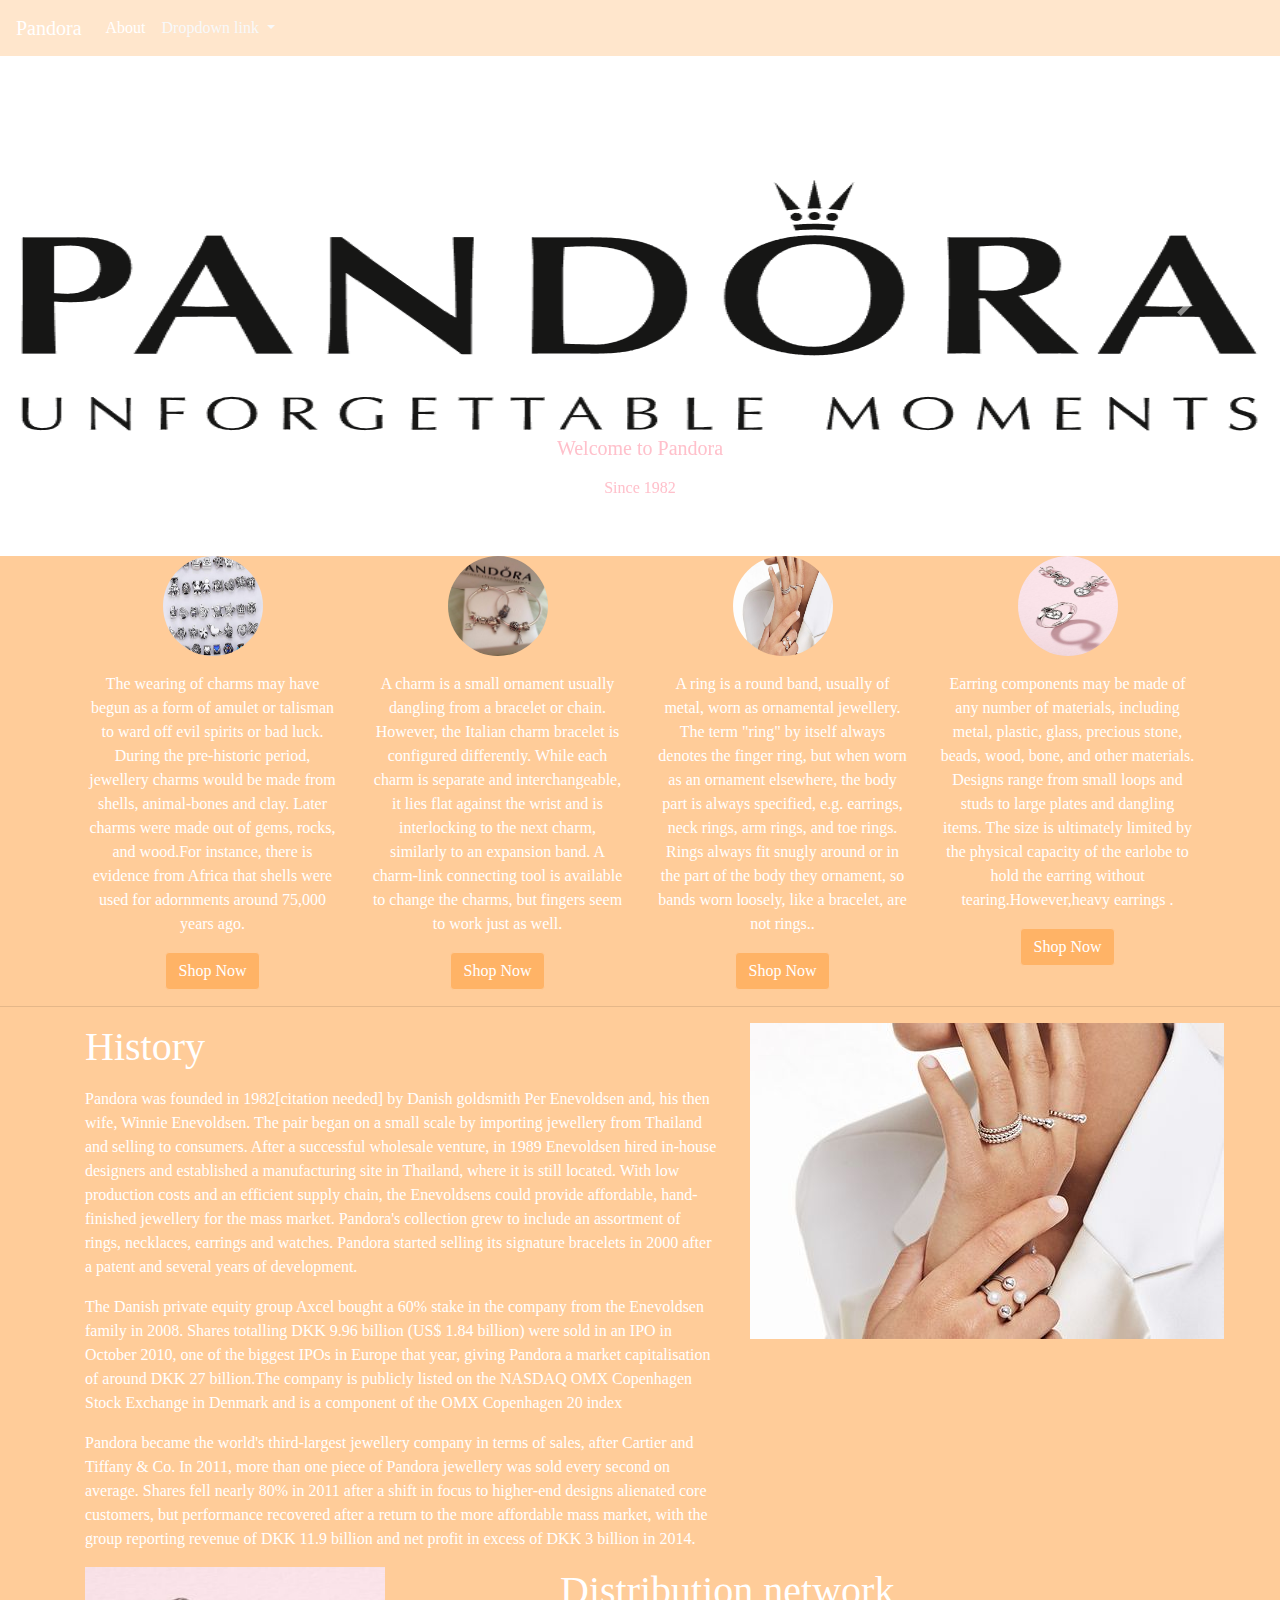
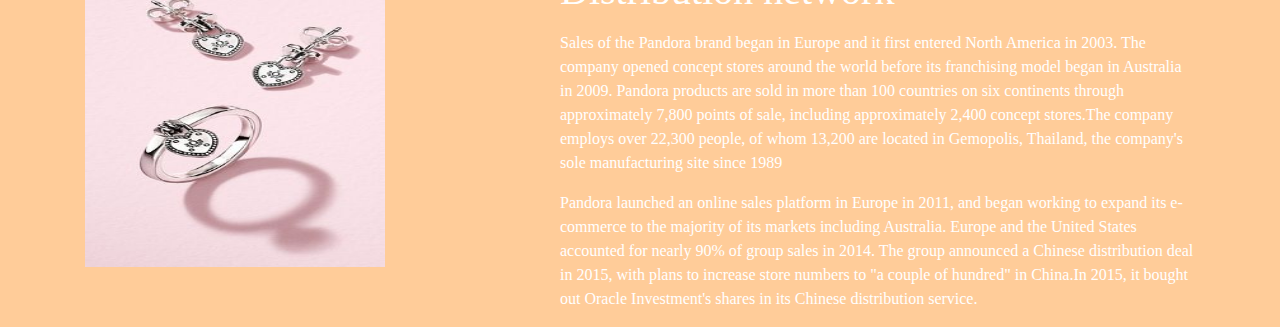
<file: index.html>
<!DOCTYPE html>
<html>
<head>
	<title>Pandor</title>
	 <link rel="stylesheet" type="text/css" href="css/bootstrap.min.css">
    <link rel="stylesheet" type="text/css" href="css/style.css">
    <link rel="icon"  href="images/9.jpg">

</head>
<body>
		<nav class="navbar navbar-expand-lg navbar-light bg-light">
  <a class="navbar-brand" href="#">Pandora</a>
  <button class="navbar-toggler" type="button" data-toggle="collapse" data-target="#navbarNavDropdown" aria-controls="navbarNavDropdown" aria-expanded="false" aria-label="Toggle navigation">
    <span class="navbar-toggler-icon"></span>
  </button>
  <div class="collapse navbar-collapse" id="navbarNavDropdown">
    <ul class="navbar-nav">
      <li class="nav-item active">
        <a class="nav-link" href="#">About <span class="sr-only">(current)</span></a>
      </li>
      <li class="nav-item dropdown">
        <a class="nav-link dropdown-toggle" href="#" id="navbarDropdownMenuLink" role="button" data-toggle="dropdown" aria-haspopup="true" aria-expanded="false">
          Dropdown link
        </a>
        <div class="dropdown-menu" aria-labelledby="navbarDropdownMenuLink">
          <a class="dropdown-item" href="index1.html" target="_blank">Time</a>
          <a class="dropdown-item" href="index2.html" target="_blank">G-Shock</a>
          
        </div>
      </li>
    </ul>
  </div>
</nav>
<div id="carouselExampleIndicators" class="carousel slide" data-ride="carousel">
  <ol class="carousel-indicators">
    <li data-target="#carouselExampleIndicators" data-slide-to="0" class="active"></li>
    <li data-target="#carouselExampleIndicators" data-slide-to="1"></li>
    <li data-target="#carouselExampleIndicators" data-slide-to="2"></li>
  </ol>
  <div class="carousel-inner">
    <div class="carousel-item active">
      <img class="d-block w-100" src="images/1.png" height="500" alt="First slide">
    </div>
    <div class="carousel-caption d-none d-md-block">
    <h5>Welcome to Pandora</h5>
    <p>Since 1982</p>
  </div>
    <div class="carousel-item">
      <img class="d-block w-100" src="images/2.jpg" height="500" alt="Second slide">
      <div class="carousel-caption d-none d-md-block">
    <h5>Welcome to Pandora</h5>
    <p>Since 1982</p>
  </div>
    </div>
    <div class="carousel-item">
      <img class="d-block w-100" src="images/3.jpg" height="500" alt="Third slide">
      <div class="carousel-caption d-none d-md-block">
    <h5>Welcome to Pandor</h5>
    <p>Since 1982</p>
  </div>
    </div>
  </div>
  <a class="carousel-control-prev" href="#carouselExampleIndicators" role="button" data-slide="prev">
    <span class="carousel-control-prev-icon" aria-hidden="true"></span>
    <span class="sr-only">Previous</span>
  </a>
  <a class="carousel-control-next" href="#carouselExampleIndicators" role="button" data-slide="next">
    <span class="carousel-control-next-icon" aria-hidden="true"></span>
    <span class="sr-only">Next</span>
  </a>
</div>
<div class="container">
	<div class="row">
		<div class="col-sm-6 col-md-3 text-center ">
			<img src="images/4.jpg" alt="..." class="rounded-circle" width="100" height="100">
			<p class="p1"> The wearing of charms may have begun as a form of amulet or talisman to ward off evil spirits or bad luck.
During the pre-historic period, jewellery charms would be made from shells, animal-bones and clay. Later charms were made out of gems, rocks, and wood.For instance, there is evidence from Africa that shells were used for adornments around 75,000 years ago.  </p>
<button type="button" class="btn btn-danger">Shop Now</button>
		</div>
		<div class="col-sm-6 col-md-3 text-center ">
			<img src="images/5.jpg" alt="..." class="rounded-circle" width="100" height="100">
			<p class="p1">A charm is a small ornament usually dangling from a bracelet or chain. However, the Italian charm bracelet is configured differently. While each charm is separate and interchangeable, it lies flat against the wrist and is interlocking to the next charm, similarly to an expansion band. A charm-link connecting tool is available to change the charms, but fingers seem to work just as well.</p>
			<button type="button" class="btn btn-danger">Shop Now</button>
		</div>
		<div class="col-sm-6 col-md-3 text-center">
			<img src="images/6.jpg" alt="..." class="rounded-circle" width="100" height="100">
			<p class="p1">A ring is a round band, usually of metal, worn as ornamental jewellery. The term "ring" by itself always denotes the finger ring, but when worn as an ornament elsewhere, the body part is always specified, e.g. earrings, neck rings, arm rings, and toe rings. Rings always fit snugly around or in the part of the body they ornament, so bands worn loosely, like a bracelet, are not rings..</p>
			<button type="button" class="btn btn-danger">Shop Now</button>
		</div>
		<div class="col-sm-6 col-md-3 text-center">
			<img src="images/7.jpg" alt="..." class="rounded-circle" width="100" height="100">
			<p class="p1">Earring components may be made of any number of materials, including metal, plastic, glass, precious stone, beads, wood, bone, and other materials. Designs range from small loops and studs to large plates and dangling items. The size is ultimately limited by the physical capacity of the earlobe to hold the earring without tearing.However,heavy earrings .</p>
			<button type="button" class="btn btn-danger">Shop Now</button>
		</div>
	</div>
</div>


<hr>
<div class="container">
	<div class="row">
		<div class="col-md-7">
			<h1 class="h11">History</h1>
			<p class="p1">Pandora was founded in 1982[citation needed] by Danish goldsmith Per Enevoldsen and, his then wife, Winnie Enevoldsen. The pair began on a small scale by importing jewellery from Thailand and selling to consumers. After a successful wholesale venture, in 1989 Enevoldsen hired in-house designers and established a manufacturing site in Thailand, where it is still located. With low production costs and an efficient supply chain, the Enevoldsens could provide affordable, hand-finished jewellery for the mass market. Pandora's collection grew to include an assortment of rings, necklaces, earrings and watches. Pandora started selling its signature bracelets in 2000 after a patent and several years of development.</p>
			<p class="p1">The Danish private equity group Axcel bought a 60% stake in the company from the Enevoldsen family in 2008. Shares totalling DKK 9.96 billion (US$ 1.84 billion) were sold in an IPO in October 2010, one of the biggest IPOs in Europe that year, giving Pandora a market capitalisation of around DKK 27 billion.The company is publicly listed on the NASDAQ OMX Copenhagen Stock Exchange in Denmark and is a component of the OMX Copenhagen 20 index</p>
			<p class="p1">Pandora became the world's third-largest jewellery company in terms of sales, after Cartier and Tiffany & Co. In 2011, more than one piece of Pandora jewellery was sold every second on average. Shares fell nearly 80% in 2011 after a shift in focus to higher-end designs alienated core customers, but performance recovered after a return to the more affordable mass market, with the group reporting revenue of DKK 11.9 billion and net profit in excess of DKK 3 billion in 2014.</p>
		</div>
		<div class="col-md-5">
			<img src="images/6.jpg">
		</div>
<div class="col-md-7 order-md-2  ">
      <h1 class="h11">Distribution network</h1>
      <p class="p1">Sales of the Pandora brand began in Europe and it first entered North America in 2003. The company opened concept stores around the world before its franchising model began in Australia in 2009. Pandora products are sold in more than 100 countries on six continents through approximately 7,800 points of sale, including approximately 2,400 concept stores.The company employs over 22,300 people, of whom 13,200 are located in Gemopolis, Thailand, the company's sole manufacturing site since 1989</p>
      <p class="p1">Pandora launched an online sales platform in Europe in 2011, and began working to expand its e-commerce to the majority of its markets including Australia.
Europe and the United States accounted for nearly 90% of group sales in 2014. The group announced a Chinese distribution deal in 2015, with plans to increase store numbers to "a couple of hundred" in China.In 2015, it bought out Oracle Investment's shares in its Chinese distribution service.</p>
    </div>
		<div class="col-md-5 order-md-1 ">
			<img src="images/7.jpg" height="300" width="300">
		</div>
	
</div>
 <script src="https://code.jquery.com/jquery-3.3.1.slim.min.js" integrity="sha384-q8i/X+965DzO0rT7abK41JStQIAqVgRVzpbzo5smXKp4YfRvH+8abtTE1Pi6jizo" crossorigin="anonymous"></script>
    <script src="https://cdnjs.cloudflare.com/ajax/libs/popper.js/1.14.3/umd/popper.min.js" integrity="sha384-ZMP7rVo3mIykV+2+9J3UJ46jBk0WLaUAdn689aCwoqbBJiSnjAK/l8WvCWPIPm49" crossorigin="anonymous"></script>
   <script type="text/javascript" src="js/bootstrap.min.js"></script>
</body>
</html>
</file>
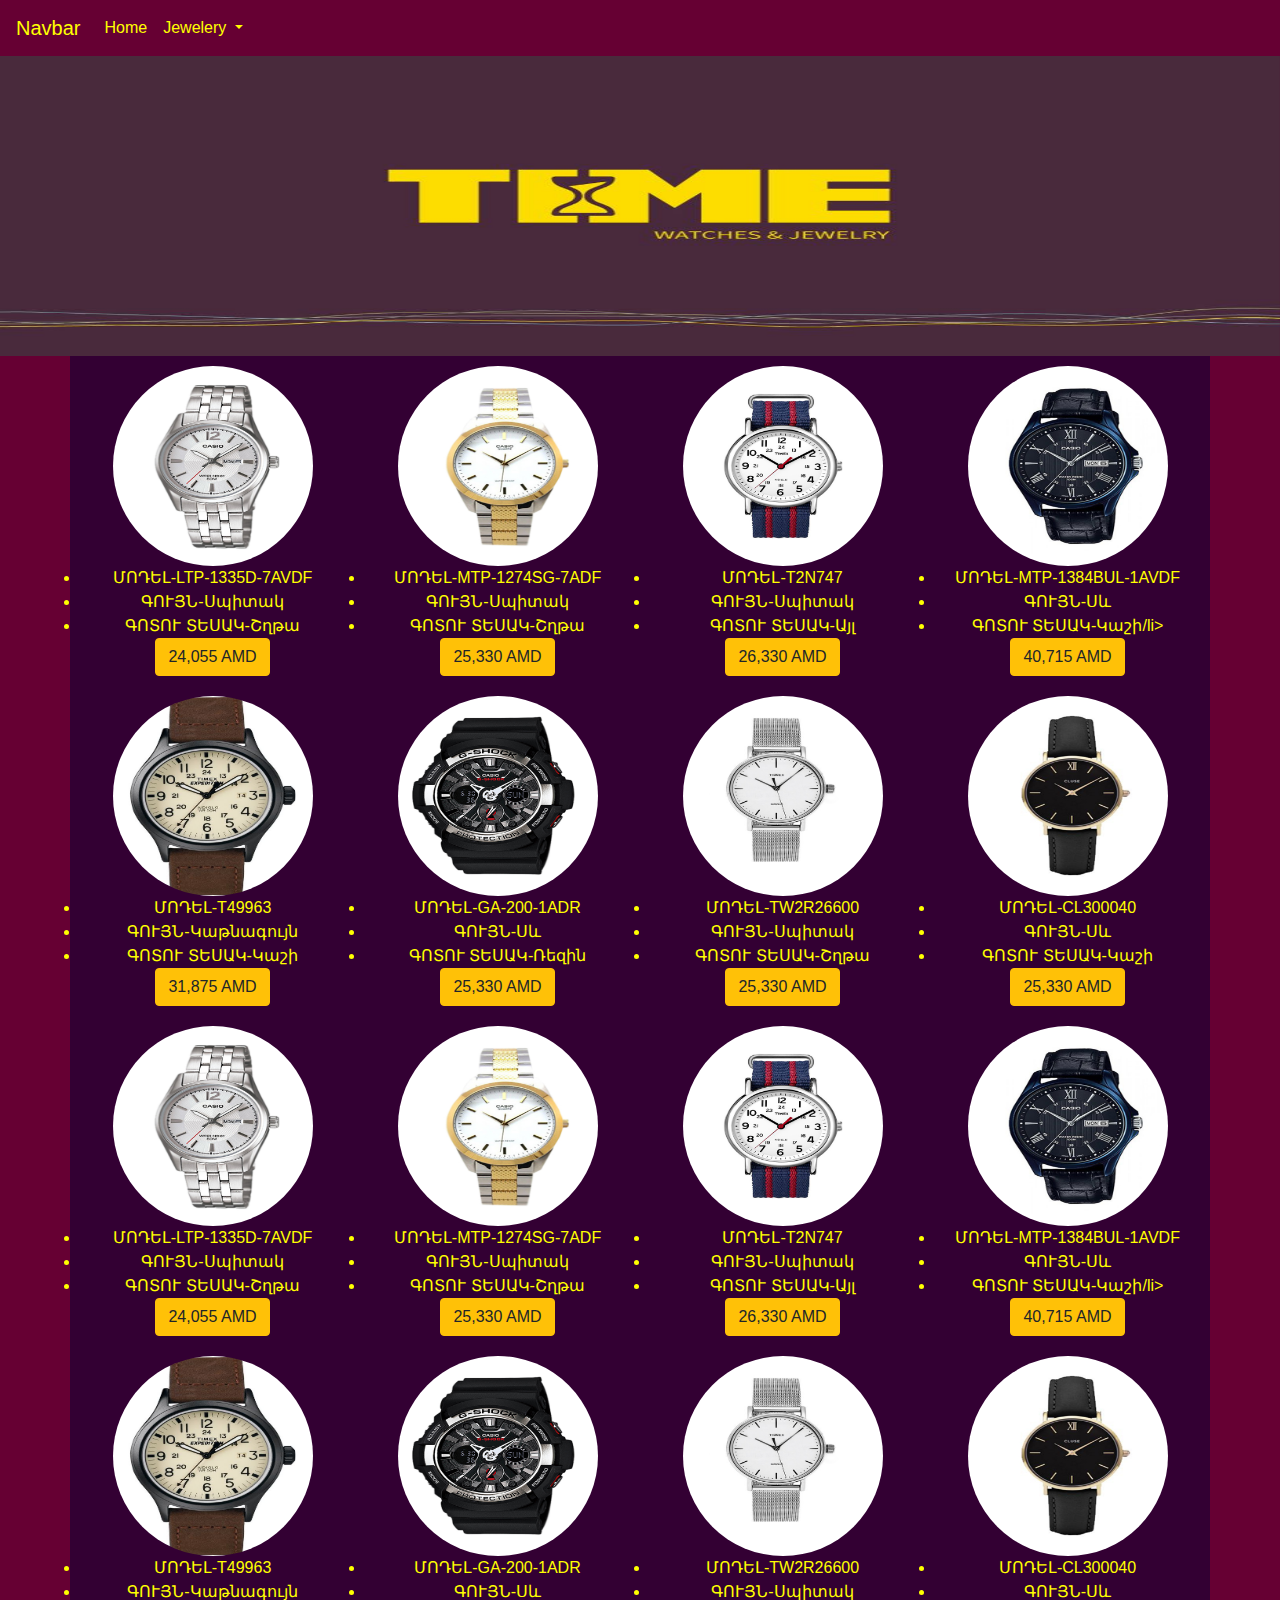
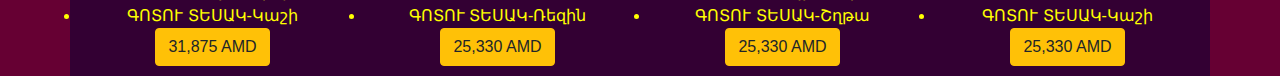
<file: index1.html>
<!DOCTYPE html>
<html>
<head>
	<title>Time</title>
	 <link rel="stylesheet" type="text/css" href="css/bootstrap.min.css">
    <link rel="stylesheet" type="text/css" href="css/style1.css">
    <link rel="icon"  href="images/10.jpg">


</head>
<body>
	<nav class="navbar navbar-expand-lg navbar-light bg-light">
  <a class="navbar-brand" href="#">Navbar</a>
  <button class="navbar-toggler" type="button" data-toggle="collapse" data-target="#navbarNavDropdown" aria-controls="navbarNavDropdown" aria-expanded="false" aria-label="Toggle navigation">
    <span class="navbar-toggler-icon"></span>
  </button>
  <div class="collapse navbar-collapse" id="navbarNavDropdown">
    <ul class="navbar-nav">
      <li class="nav-item active">
        <a class="nav-link" href="#">Home <span class="sr-only">(current)</span></a>
      </li>
      <li class="nav-item dropdown">
        <a class="nav-link dropdown-toggle" href="#" id="navbarDropdownMenuLink" role="button" data-toggle="dropdown" aria-haspopup="true" aria-expanded="false">
          Jewelery
        </a>
        <div class="dropdown-menu" aria-labelledby="navbarDropdownMenuLink">
          <a class="dropdown-item" href="index.html" target="_blank">Pandora</a>
          <a class="dropdown-item" href="index2.html" target="_blank">G-Shock</a>
         
        </div>
      </li>
    </ul>
  </div>
</nav>
<div id="carouselExampleSlidesOnly" class="carousel slide" data-ride="carousel">
  <div class="carousel-inner">
    <div class="carousel-item active">
      <img class="d-block w-100" src="images/10.jpg" height="300" alt="First slide">
    </div>
  </div>
</div>
<div class="container">
	<div class="row">
		<div class="col-sm-6 col-md-3 text-center">
			<img src="images/11.jpg" alt="..." class="rounded-circle" width="200" height="200">
			<ur class="ur">
				<li>ՄՈԴԵԼ-LTP-1335D-7AVDF</li>
                <li>ԳՈՒՅՆ-Սպիտակ</li>
                <li>ԳՈՏՈՒ ՏԵՍԱԿ-Շղթա</li></ur>
            <button type="button" class="btn btn-warning">24,055 AMD</button>
		</div>
		<div class="col-sm-6 col-md-3 text-center">
			<img src="images/13.jpg" alt="..." class="rounded-circle" width="200" height="200">
			<ur class="ur">
				<li>ՄՈԴԵԼ-MTP-1274SG-7ADF</li>
                <li>ԳՈՒՅՆ-Սպիտակ</li>
                <li>ԳՈՏՈՒ ՏԵՍԱԿ-Շղթա</li></ur>
                 <button type="button" class="btn btn-warning">25,330  AMD</button>
		</div>
		<div class="col-sm-6 col-md-3 text-center">
			<img src="images/14.jpg" alt="..." class="rounded-circle" width="200" height="200">
			<ur class="ur">
				<li>ՄՈԴԵԼ-T2N747</li>
                <li>ԳՈՒՅՆ-Սպիտակ</li>
                <li>ԳՈՏՈՒ ՏԵՍԱԿ-Այլ</li></ur>
                 <button type="button" class="btn btn-warning">26,330  AMD</button>
		</div>
		<div class="col-sm-6 col-md-3 text-center">
			<img src="images/18.jpg" alt="..." class="rounded-circle" width="200" height="200">
			<ur class="ur">
				<li>ՄՈԴԵԼ-MTP-1384BUL-1AVDF</li>
                <li>ԳՈՒՅՆ-Սև</li>
                <li>ԳՈՏՈՒ ՏԵՍԱԿ-Կաշի/li></ur>
                 <button type="button" class="btn btn-warning">40,715 AMD</button>
		</div>
		<div class="col-sm-6 col-md-3 text-center">
			<img src="images/15.jpg" alt="..." class="rounded-circle" width="200" height="200">
			<ur class="ur">
				<li>ՄՈԴԵԼ-T49963</li>
                <li>ԳՈՒՅՆ-Կաթնագույն</li>
                <li>ԳՈՏՈՒ ՏԵՍԱԿ-Կաշի</li></ur>
                 <button type="button" class="btn btn-warning">31,875 AMD</button>
		</div>
		<div class="col-sm-6 col-md-3 text-center">
			<img src="images/17.jpg" alt="..." class="rounded-circle" width="200" height="200">
			<ur class="ur">
				<li>ՄՈԴԵԼ-GA-200-1ADR</li>
                <li>ԳՈՒՅՆ-Սև</li>
                <li>ԳՈՏՈՒ ՏԵՍԱԿ-Ռեզին</li></ur>
                 <button type="button" class="btn btn-warning">25,330  AMD</button>
		</div>
		<div class="col-sm-6 col-md-3 text-center">
			<img src="images/19.jpg" alt="..." class="rounded-circle" width="200" height="200">
			<ur class="ur">
				<li>ՄՈԴԵԼ-TW2R26600</li>
                <li>ԳՈՒՅՆ-Սպիտակ</li>
                <li>ԳՈՏՈՒ ՏԵՍԱԿ-Շղթա</li></ur>
                 <button type="button" class="btn btn-warning">25,330  AMD</button>
		</div>
			<div class="col-sm-6 col-md-3 text-center">
			<img src="images/20.jpg" alt="..." class="rounded-circle" width="200" height="200">
			<ur class="ur">
				<li>ՄՈԴԵԼ-CL300040</li>
                <li>ԳՈՒՅՆ-Սև</li>
                <li>ԳՈՏՈՒ ՏԵՍԱԿ-Կաշի</li></ur>
                 <button type="button" class="btn btn-warning">25,330  AMD</button>
		</div>
			<div class="col-sm-6 col-md-3 text-center">
			<img src="images/11.jpg" alt="..." class="rounded-circle" width="200" height="200">
			<ur class="ur">
				<li>ՄՈԴԵԼ-LTP-1335D-7AVDF</li>
                <li>ԳՈՒՅՆ-Սպիտակ</li>
                <li>ԳՈՏՈՒ ՏԵՍԱԿ-Շղթա</li></ur>
            <button type="button" class="btn btn-warning">24,055 AMD</button>
		</div>
		<div class="col-sm-6 col-md-3 text-center">
			<img src="images/13.jpg" alt="..." class="rounded-circle" width="200" height="200">
			<ur class="ur">
				<li>ՄՈԴԵԼ-MTP-1274SG-7ADF</li>
                <li>ԳՈՒՅՆ-Սպիտակ</li>
                <li>ԳՈՏՈՒ ՏԵՍԱԿ-Շղթա</li></ur>
                 <button type="button" class="btn btn-warning">25,330  AMD</button>
		</div>
		<div class="col-sm-6 col-md-3 text-center">
			<img src="images/14.jpg" alt="..." class="rounded-circle" width="200" height="200">
			<ur class="ur">
				<li>ՄՈԴԵԼ-T2N747</li>
                <li>ԳՈՒՅՆ-Սպիտակ</li>
                <li>ԳՈՏՈՒ ՏԵՍԱԿ-Այլ</li></ur>
                 <button type="button" class="btn btn-warning">26,330  AMD</button>
		</div>
		<div class="col-sm-6 col-md-3 text-center">
			<img src="images/18.jpg" alt="..." class="rounded-circle" width="200" height="200">
			<ur class="ur">
				<li>ՄՈԴԵԼ-MTP-1384BUL-1AVDF</li>
                <li>ԳՈՒՅՆ-Սև</li>
                <li>ԳՈՏՈՒ ՏԵՍԱԿ-Կաշի/li></ur>
                 <button type="button" class="btn btn-warning">40,715 AMD</button>
		</div>
		<div class="col-sm-6 col-md-3 text-center">
			<img src="images/15.jpg" alt="..." class="rounded-circle" width="200" height="200">
			<ur class="ur">
				<li>ՄՈԴԵԼ-T49963</li>
                <li>ԳՈՒՅՆ-Կաթնագույն</li>
                <li>ԳՈՏՈՒ ՏԵՍԱԿ-Կաշի</li></ur>
                 <button type="button" class="btn btn-warning">31,875 AMD</button>
		</div>
		<div class="col-sm-6 col-md-3 text-center">
			<img src="images/17.jpg" alt="..." class="rounded-circle" width="200" height="200">
			<ur class="ur">
				<li>ՄՈԴԵԼ-GA-200-1ADR</li>
                <li>ԳՈՒՅՆ-Սև</li>
                <li>ԳՈՏՈՒ ՏԵՍԱԿ-Ռեզին</li></ur>
                 <button type="button" class="btn btn-warning">25,330  AMD</button>
		</div>
		<div class="col-sm-6 col-md-3 text-center">
			<img src="images/19.jpg" alt="..." class="rounded-circle" width="200" height="200">
			<ur class="ur">
				<li>ՄՈԴԵԼ-TW2R26600</li>
                <li>ԳՈՒՅՆ-Սպիտակ</li>
                <li>ԳՈՏՈՒ ՏԵՍԱԿ-Շղթա</li></ur>
                 <button type="button" class="btn btn-warning">25,330  AMD</button>
		</div>
			<div class="col-sm-6 col-md-3 text-center">
			<img src="images/20.jpg" alt="..." class="rounded-circle" width="200" height="200">
			<ur class="ur">
				<li>ՄՈԴԵԼ-CL300040</li>
                <li>ԳՈՒՅՆ-Սև</li>
                <li>ԳՈՏՈՒ ՏԵՍԱԿ-Կաշի</li></ur>
                 <button type="button" class="btn btn-warning">25,330  AMD</button>
		</div>

	</div>
</div>

<script src="https://code.jquery.com/jquery-3.3.1.slim.min.js" integrity="sha384-q8i/X+965DzO0rT7abK41JStQIAqVgRVzpbzo5smXKp4YfRvH+8abtTE1Pi6jizo" crossorigin="anonymous"></script>
    <script src="https://cdnjs.cloudflare.com/ajax/libs/popper.js/1.14.3/umd/popper.min.js" integrity="sha384-ZMP7rVo3mIykV+2+9J3UJ46jBk0WLaUAdn689aCwoqbBJiSnjAK/l8WvCWPIPm49" crossorigin="anonymous"></script>
   <script type="text/javascript" src="js/bootstrap.min.js"></script>
</body>
</html>
</file>
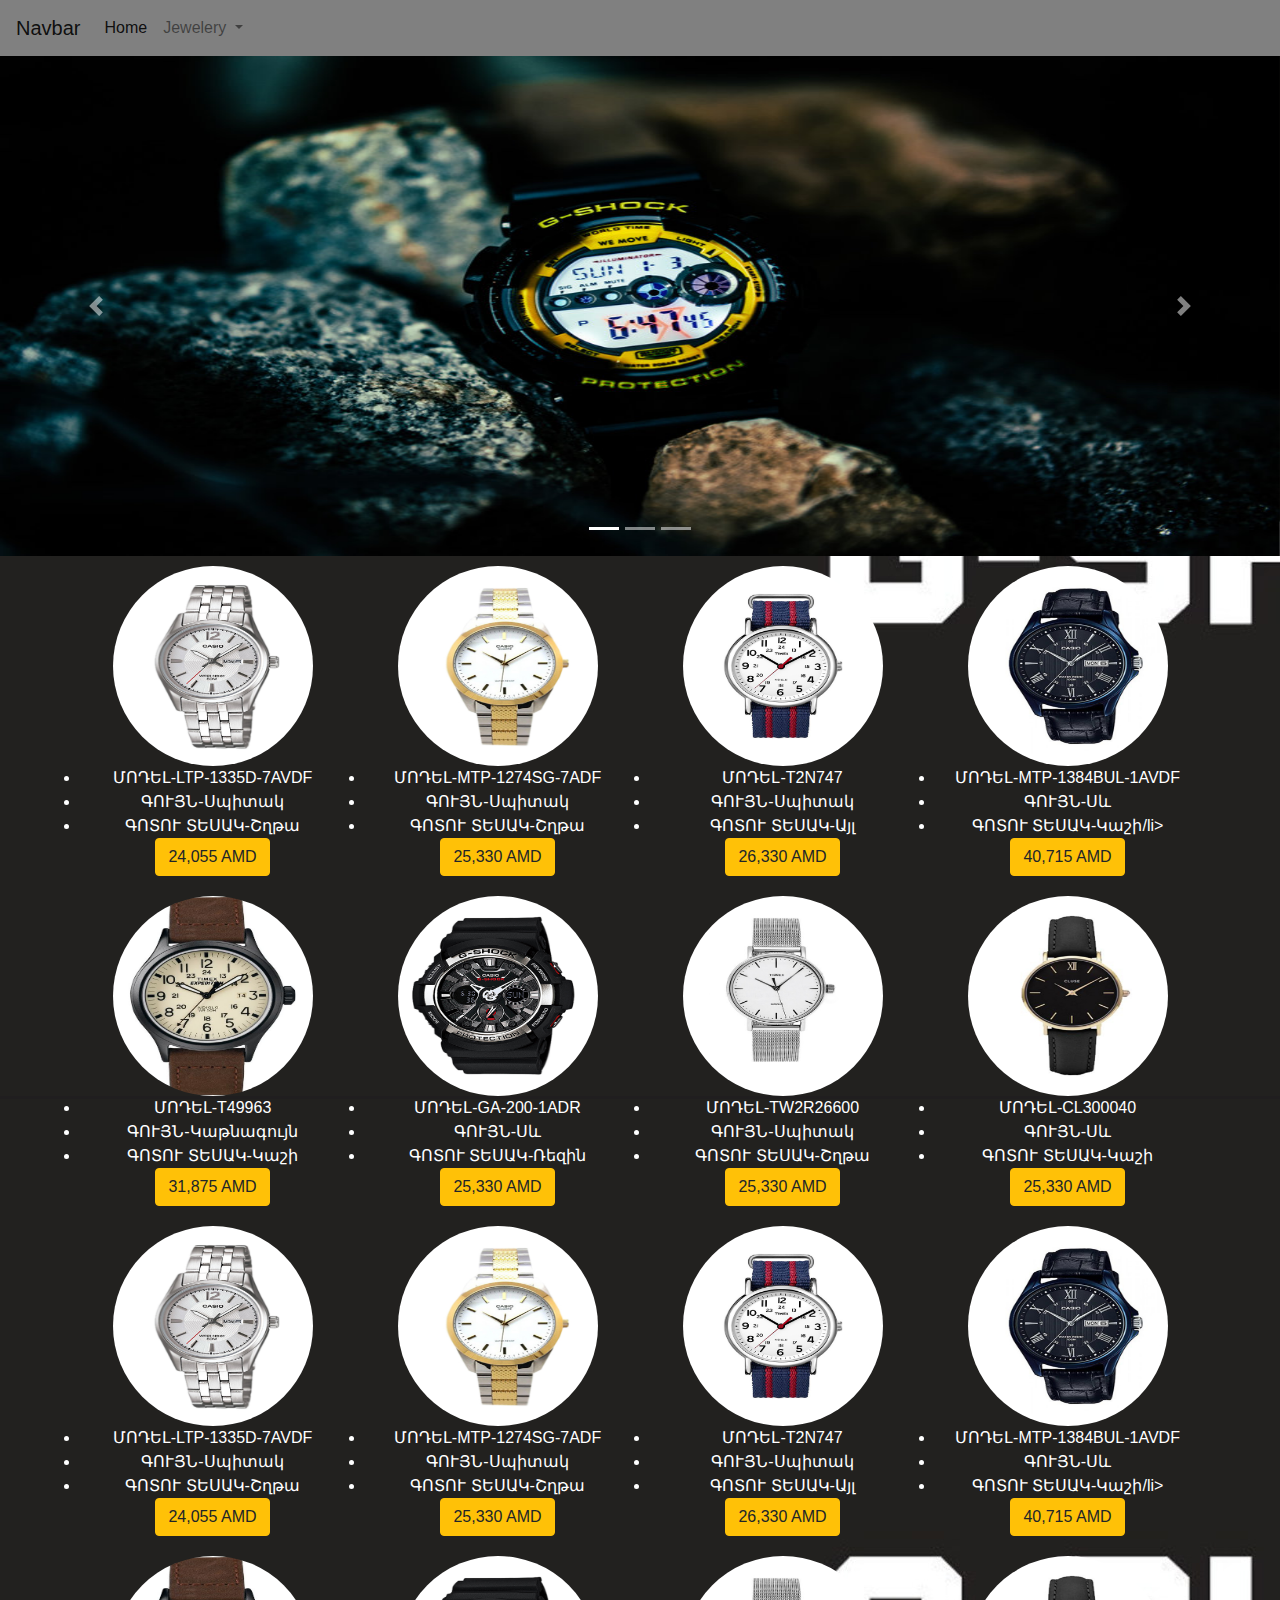
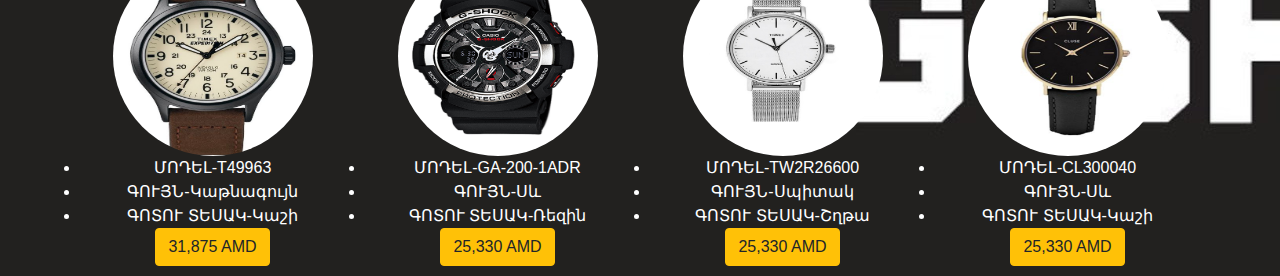
<file: index2.html>
<!DOCTYPE html>
<html>
<head>
	<title>G-Shock</title>
	<link rel="stylesheet" type="text/css" href="css/bootstrap.min.css">
    <link rel="stylesheet" type="text/css" href="css/style2.css">
    <link rel="icon"  href="images/24.jpg">
</head>
<body>
	<nav class="navbar navbar-expand-lg navbar-light bg-light">
  <a class="navbar-brand" href="#">Navbar</a>
  <button class="navbar-toggler" type="button" data-toggle="collapse" data-target="#navbarNavDropdown" aria-controls="navbarNavDropdown" aria-expanded="false" aria-label="Toggle navigation">
    <span class="navbar-toggler-icon"></span>
  </button>
  <div class="collapse navbar-collapse" id="navbarNavDropdown">
    <ul class="navbar-nav">
      <li class="nav-item active">
        <a class="nav-link" href="#">Home <span class="sr-only">(current)</span></a>
      </li>
      <li class="nav-item dropdown">
        <a class="nav-link dropdown-toggle" href="#" id="navbarDropdownMenuLink" role="button" data-toggle="dropdown" aria-haspopup="true" aria-expanded="false">
          Jewelery
        </a>
        <div class="dropdown-menu" aria-labelledby="navbarDropdownMenuLink">
          <a class="dropdown-item" href="index.html" target="_blank">Pandora</a>
          <a class="dropdown-item" href="index1.html" target="_blank">Time</a>
         
        </div>
      </li>
    </ul>
  </div>
</nav>
<div id="carouselExampleIndicators" class="carousel slide" data-ride="carousel">
  <ol class="carousel-indicators">
    <li data-target="#carouselExampleIndicators" data-slide-to="0" class="active"></li>
    <li data-target="#carouselExampleIndicators" data-slide-to="1"></li>
    <li data-target="#carouselExampleIndicators" data-slide-to="2"></li>
  </ol>
  <div class="carousel-inner">
    <div class="carousel-item active">
      <img class="d-block w-100" src="images/21.jpg" height="500" alt="First slide">
    </div>
    <div class="carousel-item">
      <img class="d-block w-100" src="images/23.jpg" height="500" alt="Second slide">
    </div>
    <div class="carousel-item">
      <img class="d-block w-100" src="images/24.jpg" height="500" alt="Third slide">
    </div>
  </div>
  <a class="carousel-control-prev" href="#carouselExampleIndicators" role="button" data-slide="prev">
    <span class="carousel-control-prev-icon" aria-hidden="true"></span>
    <span class="sr-only">Previous</span>
  </a>
  <a class="carousel-control-next" href="#carouselExampleIndicators" role="button" data-slide="next">
    <span class="carousel-control-next-icon" aria-hidden="true"></span>
    <span class="sr-only">Next</span>
  </a>
</div>
<div class="container">
	<div class="row">
		<div class="col-sm-6 col-md-3 text-center">
			<img src="images/11.jpg" alt="..." class="rounded-circle" width="200" height="200">
			<ur class="ur">
				<li>ՄՈԴԵԼ-LTP-1335D-7AVDF</li>
                <li>ԳՈՒՅՆ-Սպիտակ</li>
                <li>ԳՈՏՈՒ ՏԵՍԱԿ-Շղթա</li></ur>
            <button type="button" class="btn btn-warning">24,055 AMD</button>
		</div>
		<div class="col-sm-6 col-md-3 text-center">
			<img src="images/13.jpg" alt="..." class="rounded-circle" width="200" height="200">
			<ur class="ur">
				<li>ՄՈԴԵԼ-MTP-1274SG-7ADF</li>
                <li>ԳՈՒՅՆ-Սպիտակ</li>
                <li>ԳՈՏՈՒ ՏԵՍԱԿ-Շղթա</li></ur>
                 <button type="button" class="btn btn-warning">25,330  AMD</button>
		</div>
		<div class="col-sm-6 col-md-3 text-center">
			<img src="images/14.jpg" alt="..." class="rounded-circle" width="200" height="200">
			<ur class="ur">
				<li>ՄՈԴԵԼ-T2N747</li>
                <li>ԳՈՒՅՆ-Սպիտակ</li>
                <li>ԳՈՏՈՒ ՏԵՍԱԿ-Այլ</li></ur>
                 <button type="button" class="btn btn-warning">26,330  AMD</button>
		</div>
		<div class="col-sm-6 col-md-3 text-center">
			<img src="images/18.jpg" alt="..." class="rounded-circle" width="200" height="200">
			<ur class="ur">
				<li>ՄՈԴԵԼ-MTP-1384BUL-1AVDF</li>
                <li>ԳՈՒՅՆ-Սև</li>
                <li>ԳՈՏՈՒ ՏԵՍԱԿ-Կաշի/li></ur>
                 <button type="button" class="btn btn-warning">40,715 AMD</button>
		</div>
		<div class="col-sm-6 col-md-3 text-center">
			<img src="images/15.jpg" alt="..." class="rounded-circle" width="200" height="200">
			<ur class="ur">
				<li>ՄՈԴԵԼ-T49963</li>
                <li>ԳՈՒՅՆ-Կաթնագույն</li>
                <li>ԳՈՏՈՒ ՏԵՍԱԿ-Կաշի</li></ur>
                 <button type="button" class="btn btn-warning">31,875 AMD</button>
		</div>
		<div class="col-sm-6 col-md-3 text-center">
			<img src="images/17.jpg" alt="..." class="rounded-circle" width="200" height="200">
			<ur class="ur">
				<li>ՄՈԴԵԼ-GA-200-1ADR</li>
                <li>ԳՈՒՅՆ-Սև</li>
                <li>ԳՈՏՈՒ ՏԵՍԱԿ-Ռեզին</li></ur>
                 <button type="button" class="btn btn-warning">25,330  AMD</button>
		</div>
		<div class="col-sm-6 col-md-3 text-center">
			<img src="images/19.jpg" alt="..." class="rounded-circle" width="200" height="200">
			<ur class="ur">
				<li>ՄՈԴԵԼ-TW2R26600</li>
                <li>ԳՈՒՅՆ-Սպիտակ</li>
                <li>ԳՈՏՈՒ ՏԵՍԱԿ-Շղթա</li></ur>
                 <button type="button" class="btn btn-warning">25,330  AMD</button>
		</div>
			<div class="col-sm-6 col-md-3 text-center">
			<img src="images/20.jpg" alt="..." class="rounded-circle" width="200" height="200">
			<ur class="ur">
				<li>ՄՈԴԵԼ-CL300040</li>
                <li>ԳՈՒՅՆ-Սև</li>
                <li>ԳՈՏՈՒ ՏԵՍԱԿ-Կաշի</li></ur>
                 <button type="button" class="btn btn-warning">25,330  AMD</button>
		</div>
			<div class="col-sm-6 col-md-3 text-center">
			<img src="images/11.jpg" alt="..." class="rounded-circle" width="200" height="200">
			<ur class="ur">
				<li>ՄՈԴԵԼ-LTP-1335D-7AVDF</li>
                <li>ԳՈՒՅՆ-Սպիտակ</li>
                <li>ԳՈՏՈՒ ՏԵՍԱԿ-Շղթա</li></ur>
            <button type="button" class="btn btn-warning">24,055 AMD</button>
		</div>
		<div class="col-sm-6 col-md-3 text-center">
			<img src="images/13.jpg" alt="..." class="rounded-circle" width="200" height="200">
			<ur class="ur">
				<li>ՄՈԴԵԼ-MTP-1274SG-7ADF</li>
                <li>ԳՈՒՅՆ-Սպիտակ</li>
                <li>ԳՈՏՈՒ ՏԵՍԱԿ-Շղթա</li></ur>
                 <button type="button" class="btn btn-warning">25,330  AMD</button>
		</div>
		<div class="col-sm-6 col-md-3 text-center">
			<img src="images/14.jpg" alt="..." class="rounded-circle" width="200" height="200">
			<ur class="ur">
				<li>ՄՈԴԵԼ-T2N747</li>
                <li>ԳՈՒՅՆ-Սպիտակ</li>
                <li>ԳՈՏՈՒ ՏԵՍԱԿ-Այլ</li></ur>
                 <button type="button" class="btn btn-warning">26,330  AMD</button>
		</div>
		<div class="col-sm-6 col-md-3 text-center">
			<img src="images/18.jpg" alt="..." class="rounded-circle" width="200" height="200">
			<ur class="ur">
				<li>ՄՈԴԵԼ-MTP-1384BUL-1AVDF</li>
                <li>ԳՈՒՅՆ-Սև</li>
                <li>ԳՈՏՈՒ ՏԵՍԱԿ-Կաշի/li></ur>
                 <button type="button" class="btn btn-warning">40,715 AMD</button>
		</div>
		<div class="col-sm-6 col-md-3 text-center">
			<img src="images/15.jpg" alt="..." class="rounded-circle" width="200" height="200">
			<ur class="ur">
				<li>ՄՈԴԵԼ-T49963</li>
                <li>ԳՈՒՅՆ-Կաթնագույն</li>
                <li>ԳՈՏՈՒ ՏԵՍԱԿ-Կաշի</li></ur>
                 <button type="button" class="btn btn-warning">31,875 AMD</button>
		</div>
		<div class="col-sm-6 col-md-3 text-center">
			<img src="images/17.jpg" alt="..." class="rounded-circle" width="200" height="200">
			<ur class="ur">
				<li>ՄՈԴԵԼ-GA-200-1ADR</li>
                <li>ԳՈՒՅՆ-Սև</li>
                <li>ԳՈՏՈՒ ՏԵՍԱԿ-Ռեզին</li></ur>
                 <button type="button" class="btn btn-warning">25,330  AMD</button>
		</div>
		<div class="col-sm-6 col-md-3 text-center">
			<img src="images/19.jpg" alt="..." class="rounded-circle" width="200" height="200">
			<ur class="ur">
				<li>ՄՈԴԵԼ-TW2R26600</li>
                <li>ԳՈՒՅՆ-Սպիտակ</li>
                <li>ԳՈՏՈՒ ՏԵՍԱԿ-Շղթա</li></ur>
                 <button type="button" class="btn btn-warning">25,330  AMD</button>
		</div>
			<div class="col-sm-6 col-md-3 text-center">
			<img src="images/20.jpg" alt="..." class="rounded-circle" width="200" height="200">
			<ur class="ur">
				<li>ՄՈԴԵԼ-CL300040</li>
                <li>ԳՈՒՅՆ-Սև</li>
                <li>ԳՈՏՈՒ ՏԵՍԱԿ-Կաշի</li></ur>
                 <button type="button" class="btn btn-warning">25,330  AMD</button>
		</div>

	</div>
</div>


<script src="https://code.jquery.com/jquery-3.3.1.slim.min.js" integrity="sha384-q8i/X+965DzO0rT7abK41JStQIAqVgRVzpbzo5smXKp4YfRvH+8abtTE1Pi6jizo" crossorigin="anonymous"></script>
    <script src="https://cdnjs.cloudflare.com/ajax/libs/popper.js/1.14.3/umd/popper.min.js" integrity="sha384-ZMP7rVo3mIykV+2+9J3UJ46jBk0WLaUAdn689aCwoqbBJiSnjAK/l8WvCWPIPm49" crossorigin="anonymous"></script>
   <script type="text/javascript" src="js/bootstrap.min.js"></script>

</body>
</html>
</file>
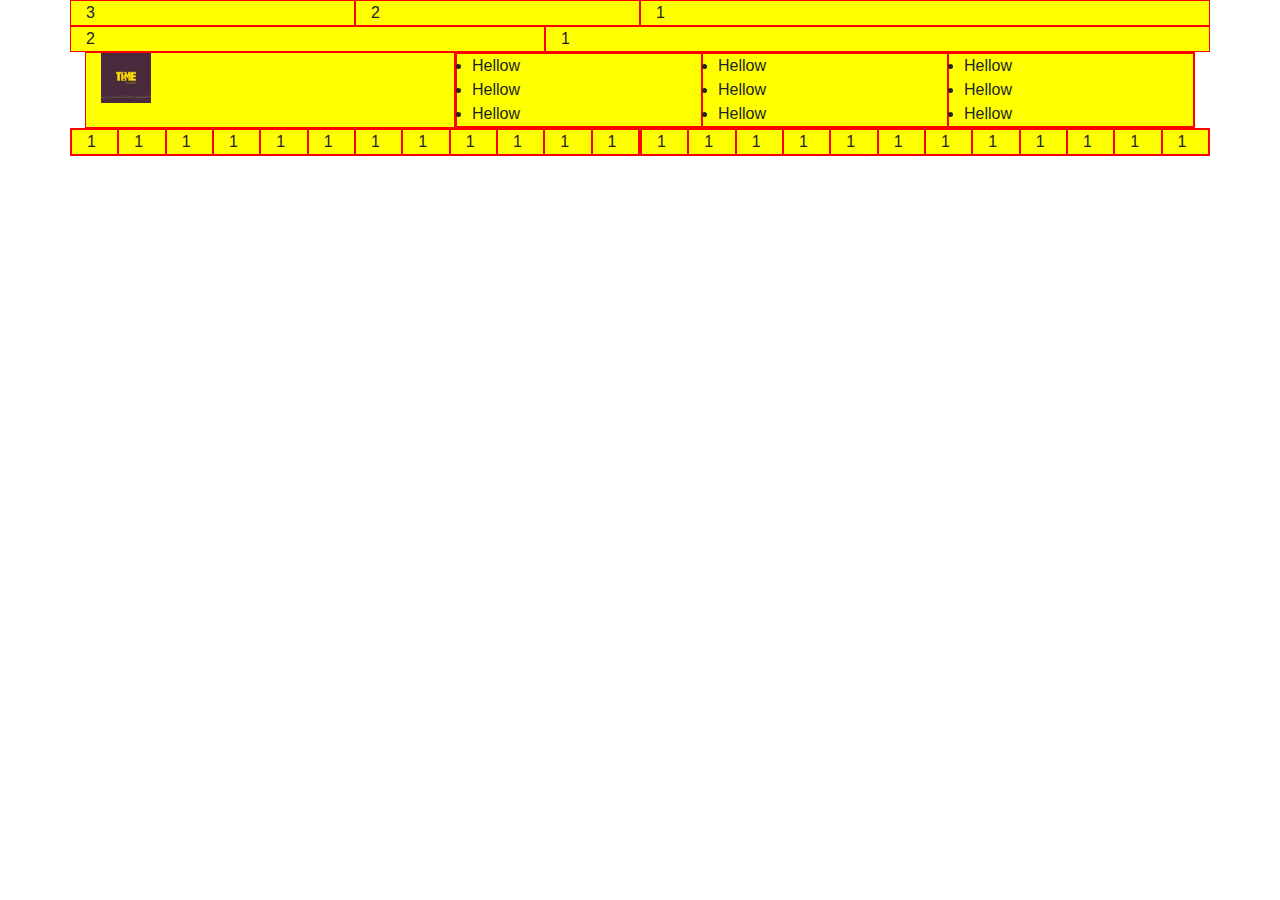
<file: index3.html>
<!DOCTYPE html>
<html>
<head>
	<title></title>
	 <link rel="stylesheet" type="text/css" href="css/bootstrap.min.css">
    <link rel="stylesheet" type="text/css" href="css/style3.css">
  
</head>
<body>
	<div class="container">
		<div class="row">
			<div class="col-6 order-sm-3 block">1</div>
			<div class="col-3 order-sm-2 block">2</div>
			<div class="col-3 order-sm-1  block">3</div>
		</div>
		<div class="row">
			<div class="col-7 order-sm-2 block">1</div>
			<div class="col-5 order-sm-1  block">2</div>
		
</div>
<div class="container">
	<div class="row">
	<div class="col-4 block"><img src="images/10.jpg" width="50" height="50"></div>
	<div class="col-8 block">
		<div class="row">
			<div class="col-4 block">
				<ur>
					<li>Hellow</li>
					<li>Hellow</li>
					<li>Hellow</li></ur>
			</div>
			<div class="col-4 block">
				<ur>
					<li>Hellow</li>
					<li>Hellow</li>
					<li>Hellow</li></ur>
			</div>
			<div class="col-4 block">
				<ur>
					<li>Hellow</li>
					<li>Hellow</li>
					<li>Hellow</li></ur>
			</div>
		</div></div></div></div></div>
<div class="container">
	<div class="row">
		<div class="col-6 block">
			<div class="row">
				<div class="col-1 block">1</div>
				<div class="col-1 block">1</div>
				<div class="col-1 block">1</div>
				<div class="col-1 block">1</div>
				<div class="col-1 block">1</div>
				<div class="col-1 block">1</div>
				<div class="col-1 block">1</div>
				<div class="col-1 block">1</div>
				<div class="col-1 block">1</div>
				<div class="col-1 block">1</div>
				<div class="col-1 block">1</div>
				<div class="col-1 block">1</div>
			</div></div>
			<div class="col-6 block">
			<div class="row">
				<div class="col-1 block">1</div>
				<div class="col-1 block">1</div>
				<div class="col-1 block">1</div>
				<div class="col-1 block">1</div>
				<div class="col-1 block">1</div>
				<div class="col-1 block">1</div>
				<div class="col-1 block">1</div>
				<div class="col-1 block">1</div>
				<div class="col-1 block">1</div>
				<div class="col-1 block">1</div>
				<div class="col-1 block">1</div>
				<div class="col-1 block">1</div>
			</div></div>
</div>

<script src="https://code.jquery.com/jquery-3.3.1.slim.min.js" integrity="sha384-q8i/X+965DzO0rT7abK41JStQIAqVgRVzpbzo5smXKp4YfRvH+8abtTE1Pi6jizo" crossorigin="anonymous"></script>
    <script src="https://cdnjs.cloudflare.com/ajax/libs/popper.js/1.14.3/umd/popper.min.js" integrity="sha384-ZMP7rVo3mIykV+2+9J3UJ46jBk0WLaUAdn689aCwoqbBJiSnjAK/l8WvCWPIPm49" crossorigin="anonymous"></script>
   <script type="text/javascript" src="js/bootstrap.min.js"></script>
</body>
</html>
</file>
<file: css/style.css>
body{
	background-color: #ffcc99;
}
.bg-light {
    background-color:  #ffe6cc!important;
}
.navbar-light .navbar-brand {
    color: white;
    font-family: vivaldi;

}
.navbar-light .navbar-nav .nav-link {
    color: #f8f9fa;
    font-family: vivaldi;
}
.navbar-light .navbar-nav .active>.nav-link, .navbar-light .navbar-nav .nav-link.active, .navbar-light .navbar-nav .nav-link.show, .navbar-light .navbar-nav .show>.nav-link {
    color: white;
}
.dropdown-item {
    display: block;
    width: 100%;
    padding: .25rem 1.5rem;
    clear: both;
    font-weight: 400;
    color: white;
    text-align: inherit;
    white-space: nowrap;
    background-color: transparent;
    border: 0;
    font-family: vivaldi;
}
.dropdown-menu {
    position: absolute;
    top: 100%;
    left: 0;
    z-index: 1000;
    display: none;
    float: left;
    min-width: 10rem;
    padding: .5rem 0;
    margin: .125rem 0 0;
    font-size: 1rem;
    color: #212829;
    text-align: left;
    list-style: none;
    background-color:#ffcc99;
    background-clip: padding-box;
    border: 1px solid rgba(0,0,0,.15);
    border-radius: .25rem;
}
#carouselExampleIndicators{
	height: 500px;
}
.h1, .h2, .h3, .h4, .h5, .h6, h1, h2, h3, h4, h5, h6 {
    margin-bottom: .5rem;
    font-family: inherit;
    font-weight: 500;
    line-height: 1.2;
    color: pink;
    font-family: vivaldi;
}
p {
    display: block;
    margin-block-start: 1em;
    margin-block-end: 1em;
    margin-inline-start: 0px;
    margin-inline-end: 0px;
    color:pink;
    font-family: vivaldi;
}	
.p1{
	color:white;
	font-family: vivaldi;
}
.h11{
	color:white;
	font-family: vivaldi;
}
.btn-danger {
    color: #fff;
    background-color:  #ffb366;
    border-color: #ffcc99;
}
.danger:focus {
    box-shadow: pink;
}
.btn:not(:disabled):not(.disabled) {
    cursor: pointer;
    font-family: vivaldi;
}
</file>
<file: css/style1.css>
.bg-light {
    background-color: #660033!important;
}
.navbar-light .navbar-brand {
    color: yellow;
}
.navbar-light .navbar-nav .active>.nav-link, .navbar-light .navbar-nav .nav-link.active, .navbar-light .navbar-nav .nav-link.show, .navbar-light .navbar-nav .show>.nav-link {
    color: yellow;
}
.navbar-light .navbar-nav .nav-link {
    color: yellow;
}
.navbar-light .navbar-toggler {
    color: yellow;
    border-color: rgba(0,0,0,.1);
}
.navbar-toggler-icon {
    display: inline-block;
    width: 1.5em;
    height: 1.5em;
    vertical-align: middle;
    content: "";
    background: no-repeat center center;
    background-size: 100% 100%;
    background-color: yellow;
}
.dropdown-menu {
    position: absolute;
    top: 100%;
    left: 0;
    z-index: 1000;
    display: none;
    float: left;
    min-width: 10rem;
    padding: .5rem 0;
    margin: .125rem 0 0;
    font-size: 1rem;
    color: #660033;
    text-align: left;
    list-style: none;
    background-color: yellow;
    background-clip: padding-box;
    border: 1px solid rgba(0,0,0,.15);
    border-radius: .25rem;
}
#carouselExampleSlidesOnly{
	height: 300px;
}
body{
	background-color: #660033;
}
.container{
	background-color: #660066;
}
.row{
	background-color:#330033;
}
.ur{
	color:yellow;
}
.col-md-3{
    padding:10px;
}
</file>
<file: css/style2.css>
body{
	background-image: url(../images/22.jpg);
}
.dropdown-menu {
    position: absolute;
    top: 100%;
    left: 0;
    z-index: 1000;
    display: none;
    float: left;
    min-width: 10rem;
    padding: .5rem 0;
    margin: .125rem 0 0;
    font-size: 1rem;
    color: #212529;
    text-align: left;
    list-style: none;
    background-color: gray;
    background-clip: padding-box;
    border: 1px solid pink;
    border-radius: .25rem;
}
.bg-light {
    background-color: gray!important;
}
#carouselExampleIndicators{
	height: 500px;
}
.col-md-3{
    padding:10px;
}
.ur {
	color:white;
}
</file>
<file: css/style3.css>
.block{
	background-color: yellow;
	border:1px solid red;
}
</file>
